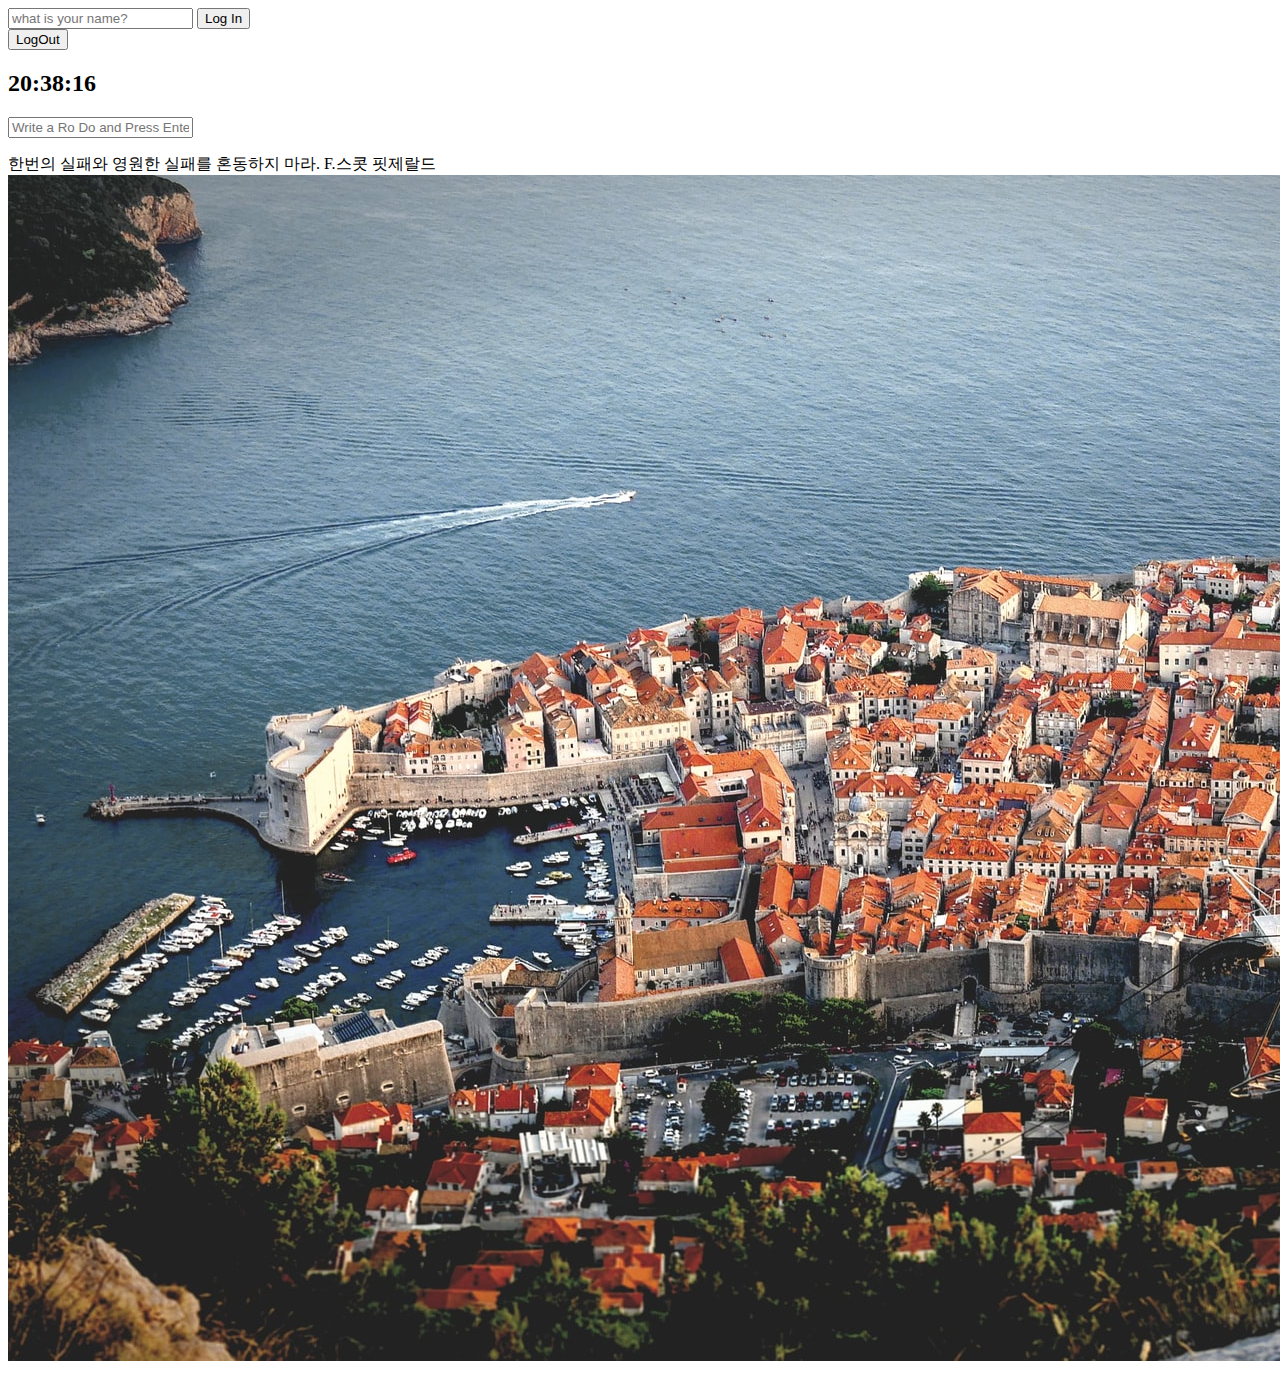
<file: index.html>
<!doctype html>
<html lang="en">
 <head>
  <meta charset="UTF-8">
  <meta name="Generator" content="EditPlus®">
  <meta name="Author" content="">
  <meta name="Keywords" content="">
  <meta name="Description" content="">
  <link rel="stylesheet" href="css/style.css">
  <title>Document</title>
 </head>
 <body>
    <form id="login-form" class="dp_n">
        <input type="text" placeholder="what is your name?" maxlength="15" required>
        <!-- <button>Log In</button> -->
        <input type="submit" value="Log In" id="login">
    </form>
    <h1 id="greeting" class="dp_n"></h1>
    
    <form id="logout-form">
        <input type="submit" value="LogOut" id="logout">
    </form>
    <h2 id="clock">00:00:00</h2>
    <form id="todo-form">
        <input type="text" placeholder="Write a Ro Do and Press Enter" required>
    </form>
    <ul id="todo-list">

    </ul>
    <div id="quote">
        <span class="" id =""></span>
        <span class="" id =""></span>
    </div>
    <div id="weather">
        <span></span>
        <span></span>
    </div>
	<script src="js/greetings.js"></script>
	<script src="js/clock.js"></script>
    <script src="js/quotes.js"></script>
    <script src="js/background.js"></script>
    <script src="js/todo.js"></script>
    <script src="js/weather.js"></script>
 </body>
</html>
</file>
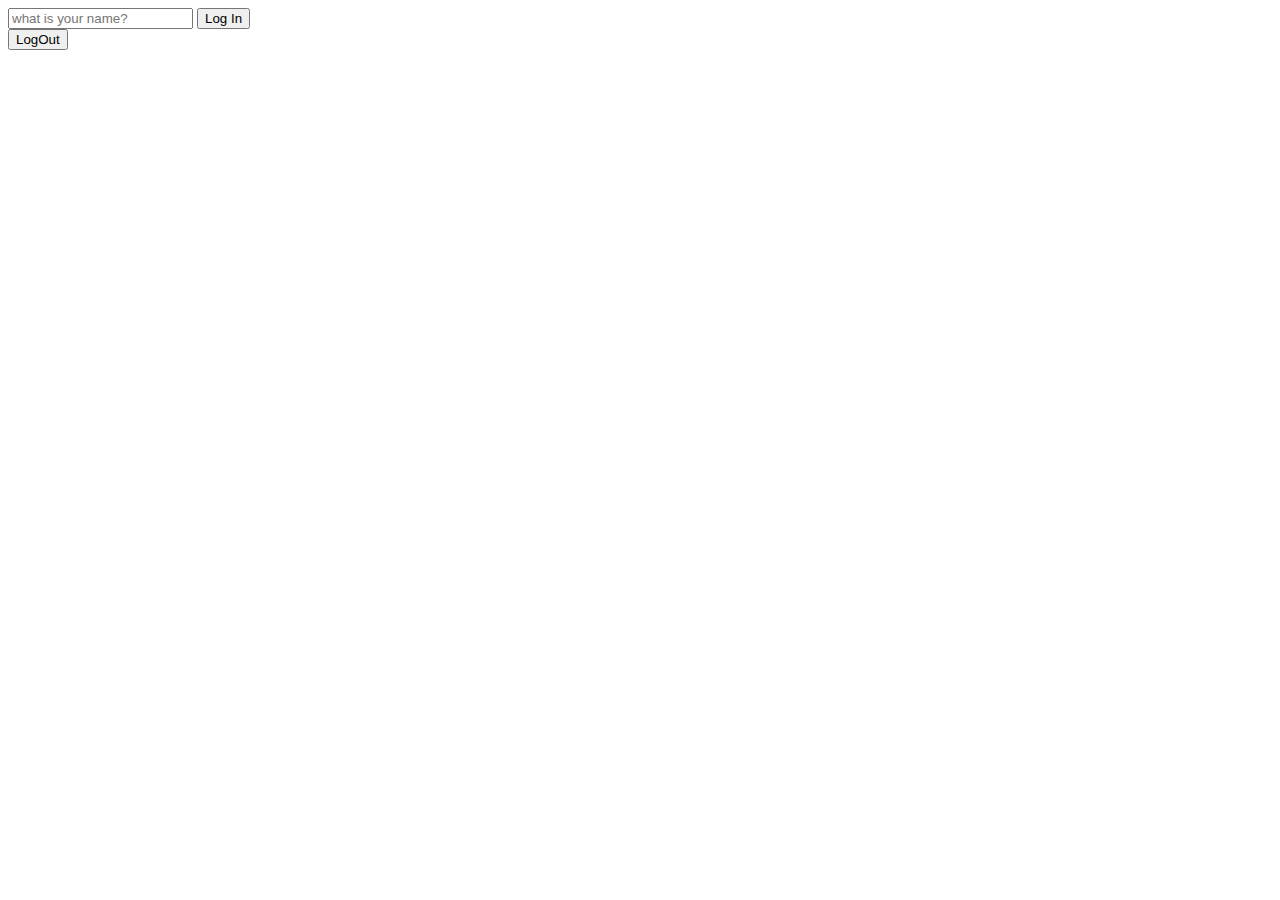
<file: js.html>
<!doctype html>
<html lang="en">
 <head>
  <meta charset="UTF-8">
  <meta name="Generator" content="EditPlus®">
  <meta name="Author" content="">
  <meta name="Keywords" content="">
  <meta name="Description" content="">
  <link rel="stylesheet" href="style.css">
  <title>Document</title>
 </head>
 <body>
	<!-- <div class="hello"> 
		<h1 class="sexy_font">Grab me 1!</h1>
	</div>-->
    <form id="login-form" class="dp_n">
        <input type="text" placeholder="what is your name?" maxlength="15" required>
        <!-- <button>Log In</button> -->
        <input type="submit" value="Log In" id="login">
    </form>
    <!-- <a href="http:/naver.com">Go to codes</a> -->
    <h1 id="greeting" class="dp_n"></h1>
    
    <form id="logout-form">
        <input type="submit" value="LogOut" id="logout">
    </form>

	<script src="app.js"></script>
 </body>
</html>
</file>
<file: css/style.css>
body{
    font-size: 16px;
}

h1{
    color: skyblue;
}
.active{
    color:tomato;
}

.sexy_font{
    font-family: system-ui, -apple-system, BlinkMacSystemFont, 'Segoe UI', Roboto, Oxygen, Ubuntu, Cantarell, 'Open Sans', 'Helvetica Neue', sans-serif;
}

.dp_n{display: none;}
</file>
<file: style.css>
body{
    font-size: 16px;
}

h1{
    color: skyblue;
}
.active{
    color:tomato;
}

.sexy_font{
    font-family: system-ui, -apple-system, BlinkMacSystemFont, 'Segoe UI', Roboto, Oxygen, Ubuntu, Cantarell, 'Open Sans', 'Helvetica Neue', sans-serif;
}

.dp_n{display: none;}
</file>
